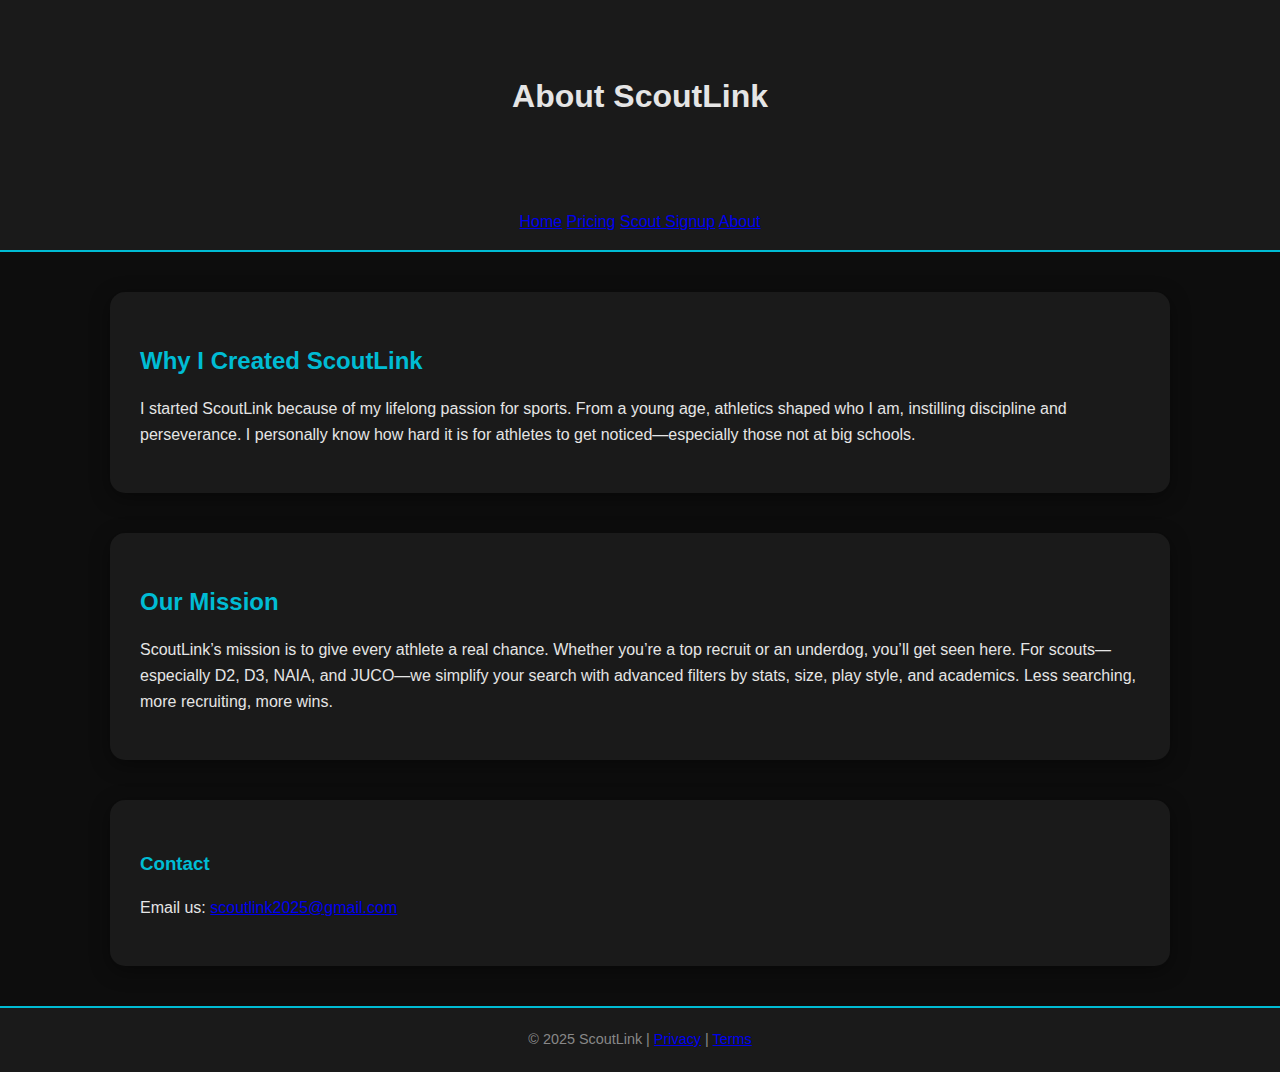
<file: Code 1_files/About.html>
<!DOCTYPE html>
<html lang="en">
<head>
  <meta charset="UTF-8" />
  <meta name="viewport" content="width=device-width, initial-scale=1" />
  <title>ScoutLink | About</title>
  <meta name="description" content="Learn about ScoutLink, a platform connecting athletes with scouts. Discover our mission, story, and how to contact us." />
  <link rel="stylesheet" href="styles.css" />
</head>
<body>

<header>
  <h1>About ScoutLink</h1>
</header>

<nav>
  <a href="index.html">Home</a>
  <a href="pricing.html">Pricing</a>
  <a href="scout-signup.html">Scout Signup</a>
  <a href="about.html">About</a>
</nav>

<main>
  <section>
    <h2>Why I Created ScoutLink</h2>
    <p>I started ScoutLink because of my lifelong passion for sports. From a young age, athletics shaped who I am, instilling discipline and perseverance. I personally know how hard it is for athletes to get noticed—especially those not at big schools.</p>
  </section>

  <section>
    <h2>Our Mission</h2>
    <p>ScoutLink’s mission is to give every athlete a real chance. Whether you’re a top recruit or an underdog, you’ll get seen here. For scouts—especially D2, D3, NAIA, and JUCO—we simplify your search with advanced filters by stats, size, play style, and academics. Less searching, more recruiting, more wins.</p>
  </section>

  <section>
    <h3>Contact</h3>
    <p>Email us: <a href="mailto:scoutlink2025@gmail.com">scoutlink2025@gmail.com</a></p>
  </section>
</main>

<footer>
  &copy; 2025 ScoutLink | <a href="privacy.html">Privacy</a> | <a href="terms.html">Terms</a>
</footer>

</body>
</html>
</file>
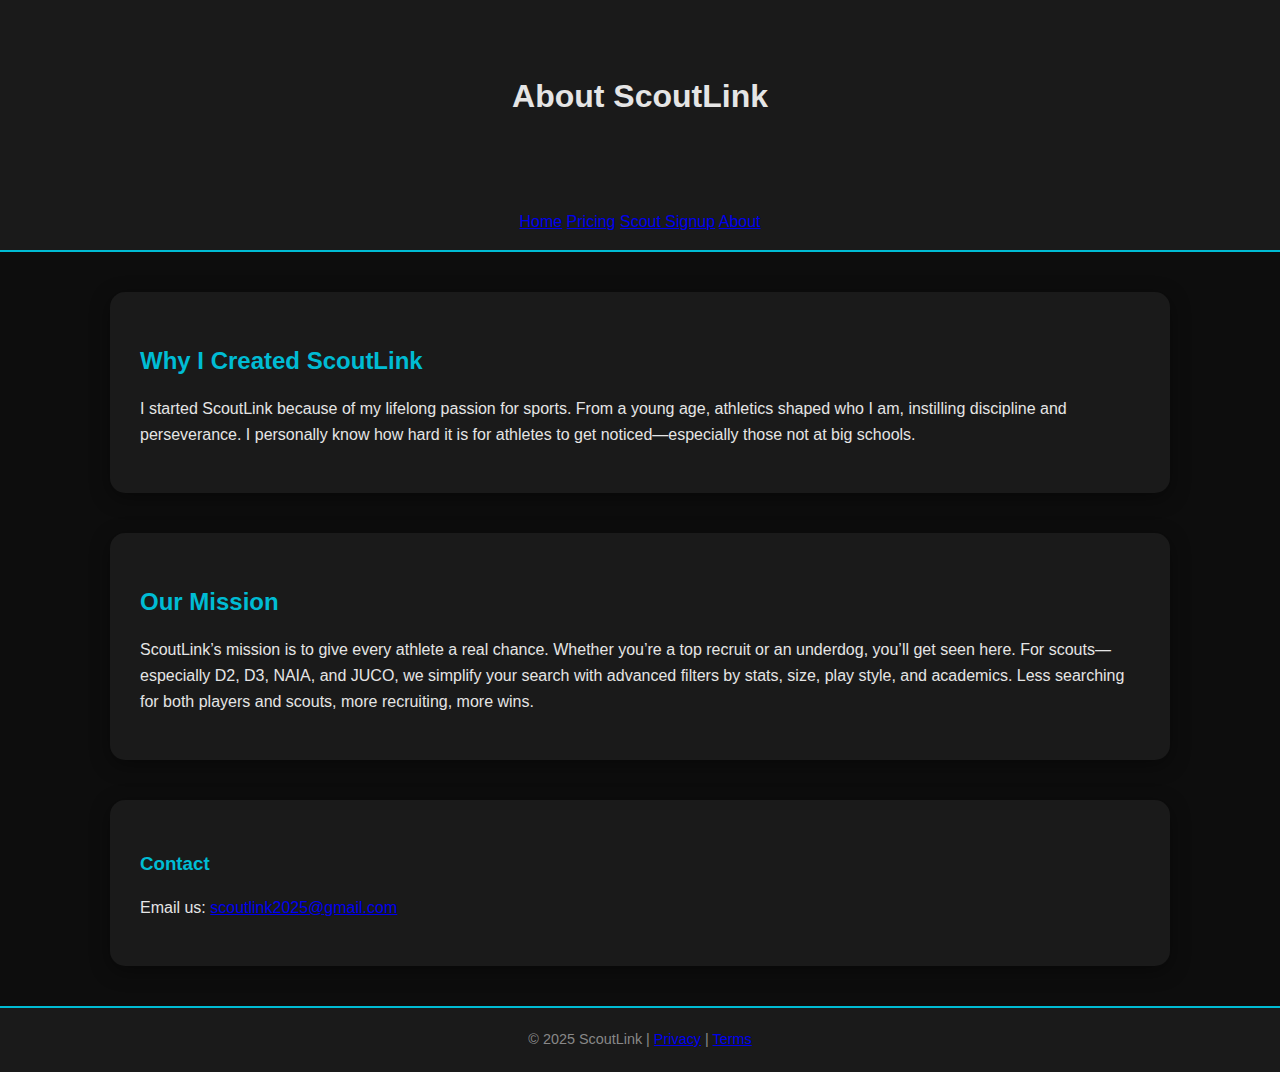
<file: Code 1_files/about.html>
<!DOCTYPE html>
<html lang="en">
<head>
  <meta charset="UTF-8" />
  <meta name="viewport" content="width=device-width, initial-scale=1" />
  <title>ScoutLink | About</title>
  <meta name="description" content="Learn about ScoutLink, a platform connecting athletes with scouts. Discover our mission, story, and how to contact us." />
  <link rel="stylesheet" href="styles.css" />
</head>
<body>

<header>
  <h1>About ScoutLink</h1>
</header>

<nav>
  <a href="index.html">Home</a>
  <a href="pricing.html">Pricing</a>
  <a href="scout-signup.html">Scout Signup</a>
  <a href="about.html">About</a>
</nav>

<main>
  <section>
    <h2>Why I Created ScoutLink</h2>
    <p>I started ScoutLink because of my lifelong passion for sports. From a young age, athletics shaped who I am, instilling discipline and perseverance. I personally know how hard it is for athletes to get noticed—especially those not at big schools.</p>
  </section>

  <section>
    <h2>Our Mission</h2>
    <p>ScoutLink’s mission is to give every athlete a real chance. Whether you’re a top recruit or an underdog, you’ll get seen here. For scouts—especially D2, D3, NAIA, and JUCO, we simplify your search with advanced filters by stats, size, play style, and academics. Less searching for both players and scouts, more recruiting, more wins.</p>
  </section>

  <section>
    <h3>Contact</h3>
    <p>Email us: <a href="mailto:scoutlink2025@gmail.com">scoutlink2025@gmail.com</a></p>
  </section>
</main>

<footer>
  &copy; 2025 ScoutLink | <a href="privacy.html">Privacy</a> | <a href="terms.html">Terms</a>
</footer>

</body>
</html>
</file>
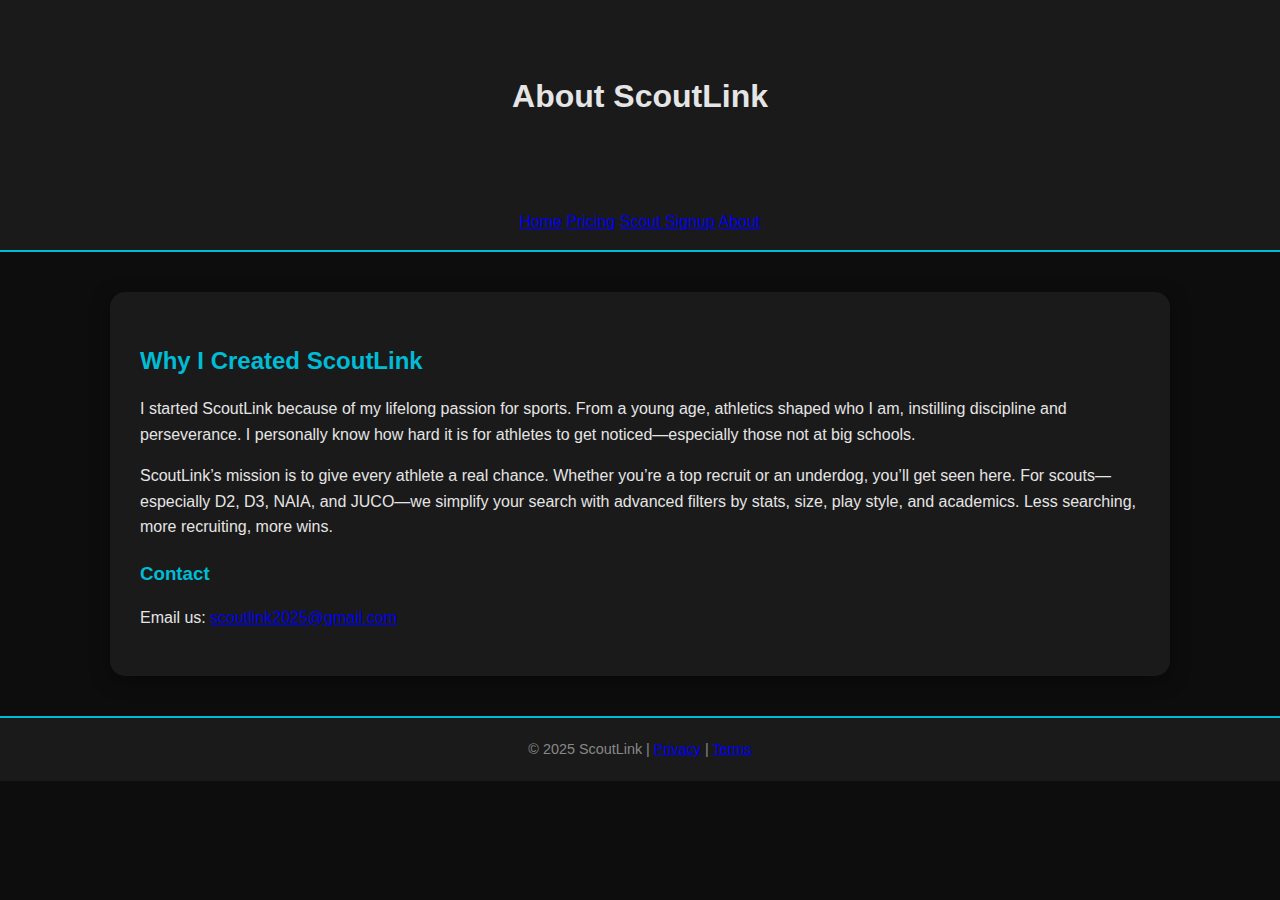
<file: Code 1_files/AboutPage.html>
<!DOCTYPE html>
<html lang="en">
<head>
  <meta charset="UTF-8" />
  <meta name="viewport" content="width=device-width, initial-scale=1" />
  <title>ScoutLink | About</title>
  <link rel="stylesheet" href="styles.css" />
</head>
<body>

<header>
  <h1>About ScoutLink</h1>
</header>

<nav>
  <a href="index.html">Home</a>
  <a href="pricing.html">Pricing</a>
  <a href="scout-signup.html">Scout Signup</a>
  <a href="about.html">About</a>
</nav>

<section>
  <h2>Why I Created ScoutLink</h2>
  <p>I started ScoutLink because of my lifelong passion for sports. From a young age, athletics shaped who I am, instilling discipline and perseverance. I personally know how hard it is for athletes to get noticed—especially those not at big schools.</p>
  <p>ScoutLink’s mission is to give every athlete a real chance. Whether you’re a top recruit or an underdog, you’ll get seen here. For scouts—especially D2, D3, NAIA, and JUCO—we simplify your search with advanced filters by stats, size, play style, and academics. Less searching, more recruiting, more wins.</p>
  <h3>Contact</h3>
  <p>Email us: <a href="mailto:scoutlink2025@gmail.com">scoutlink2025@gmail.com</a></p>
</section>

<footer>
  &copy; 2025 ScoutLink | <a href="privacy.html">Privacy</a> | <a href="terms.html">Terms</a>
</footer>

</body>
</html>
</file>
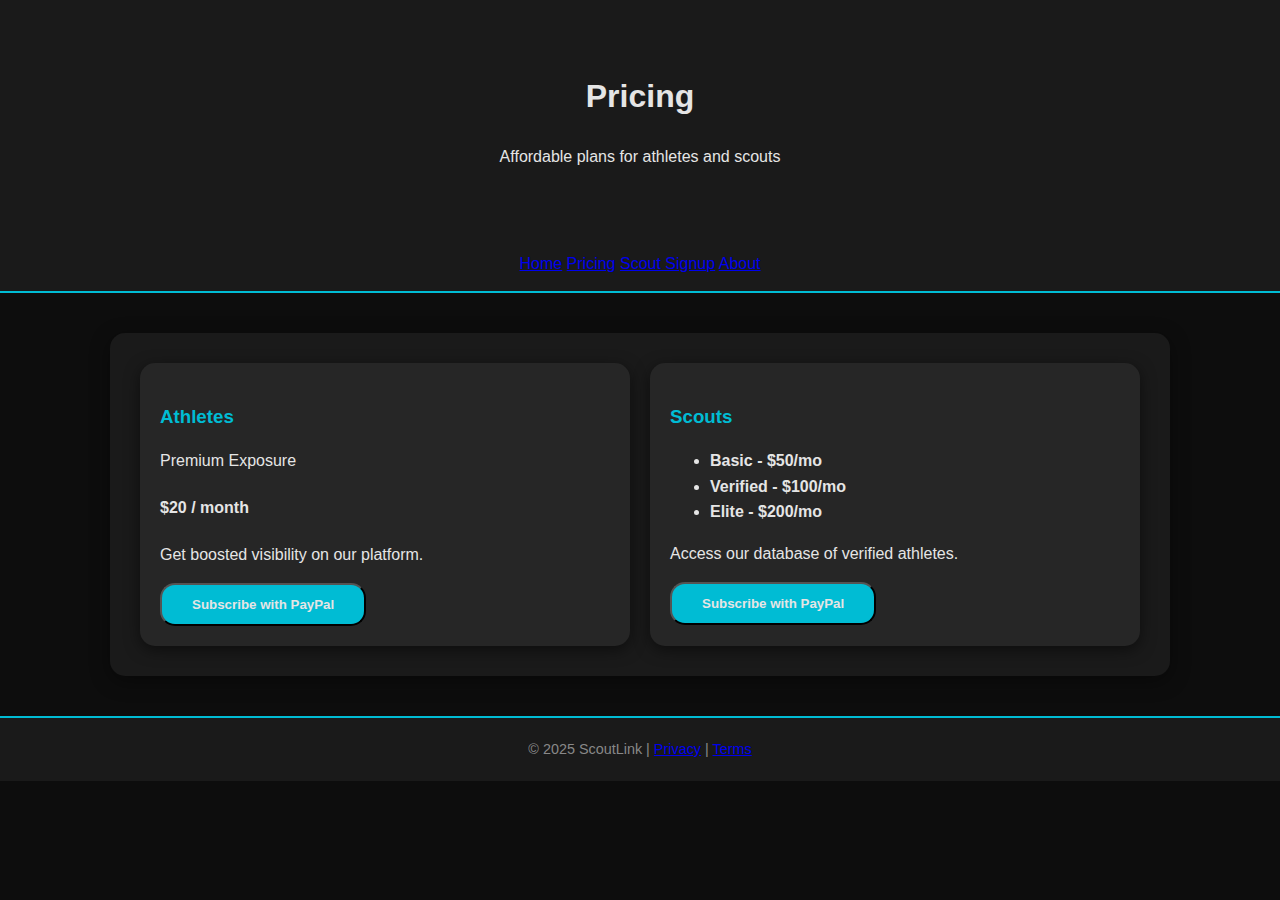
<file: Code 1_files/Pricing.html>
<!DOCTYPE html>
<html lang="en">
<head>
  <meta charset="UTF-8" />
  <meta name="viewport" content="width=device-width, initial-scale=1" />
  <title>ScoutLink | Pricing</title>
  <link rel="stylesheet" href="styles.css" />
</head>
<body>

<header>
  <h1>Pricing</h1>
  <p>Affordable plans for athletes and scouts</p>
</header>

<nav>
  <a href="index.html">Home</a>
  <a href="pricing.html">Pricing</a>
  <a href="scout-signup.html">Scout Signup</a>
  <a href="about.html">About</a>
</nav>

<section class="two-columns">
  <div class="column">
    <h3>Athletes</h3>
    <p>Premium Exposure</p>
    <h4>$20 / month</h4>
    <p>Get boosted visibility on our platform.</p>
    <form action="https://www.paypal.com/cgi-bin/webscr" method="post" target="_blank">
      <input type="hidden" name="cmd" value="_s-xclick">
      <input type="hidden" name="hosted_button_id" value="YOUR_ATHLETE_BUTTON_ID">
      <input type="submit" value="Subscribe with PayPal" class="cta-btn">
    </form>
  </div>

  <div class="column">
    <h3>Scouts</h3>
    <ul>
      <li><strong>Basic - $50/mo</strong></li>
      <li><strong>Verified - $100/mo</strong></li>
      <li><strong>Elite - $200/mo</strong></li>
    </ul>
    <p>Access our database of verified athletes.</p>
    <form action="https://www.paypal.com/cgi-bin/webscr" method="post" target="_blank">
      <input type="hidden" name="cmd" value="_s-xclick">
      <input type="hidden" name="hosted_button_id" value="YOUR_SCOUT_BUTTON_ID">
      <input type="submit" value="Subscribe with PayPal" class="cta-btn">
    </form>
  </div>
</section>

<footer>
  &copy; 2025 ScoutLink | <a href="privacy.html">Privacy</a> | <a href="terms.html">Terms</a>
</footer>

</body>
</html>
</file>
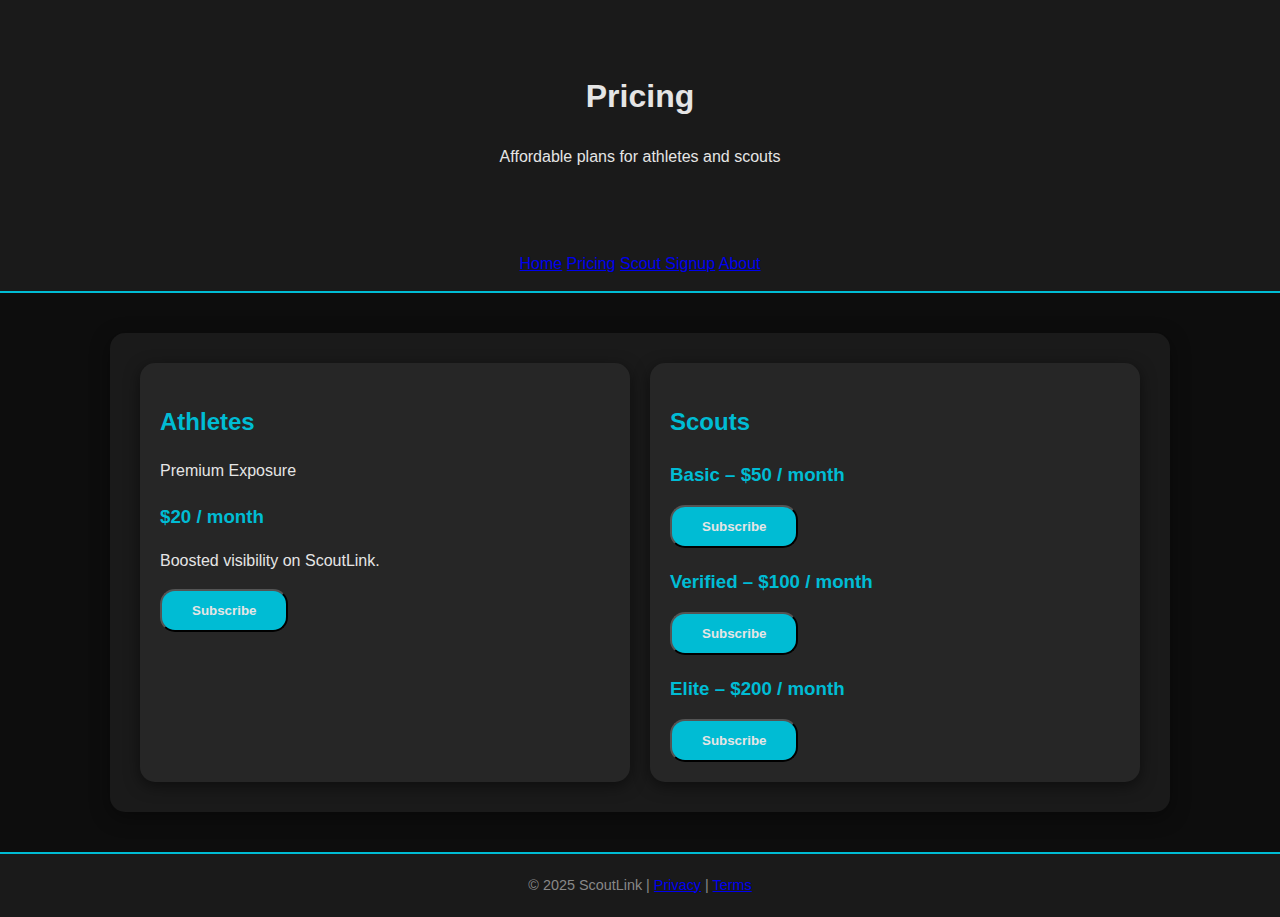
<file: Code 1_files/pricing.html>
<!DOCTYPE html>
<html lang="en">
<head>
  <meta charset="UTF-8" />
  <meta name="viewport" content="width=device-width, initial-scale=1" />
  <title>ScoutLink | Pricing</title>
  <meta name="description" content="ScoutLink pricing for athletes and scouts." />
  <link rel="stylesheet" href="styles.css" />
</head>

<body>

<header>
  <h1>Pricing</h1>
  <p>Affordable plans for athletes and scouts</p>
</header>

<nav>
  <a href="index.html">Home</a>
  <a href="pricing.html">Pricing</a>
  <a href="scout-signup.html">Scout Signup</a>
  <a href="about.html">About</a>
</nav>

<main>
  <section class="two-columns">

    <!-- ATHLETES -->
    <div class="column">
      <h2>Athletes</h2>
      <p>Premium Exposure</p>
      <h3>$20 / month</h3>
      <p>Boosted visibility on ScoutLink.</p>

      <form action="https://www.paypal.com/cgi-bin/webscr" method="post" target="_blank">
        <input type="hidden" name="cmd" value="_s-xclick">
        <input type="hidden" name="hosted_button_id" value="REAL_ATHLETE_BUTTON_ID">
        <button type="submit" class="cta-btn">Subscribe</button>
      </form>
    </div>

    <!-- SCOUTS -->
    <div class="column">
      <h2>Scouts</h2>

      <h3>Basic – $50 / month</h3>
      <form action="https://www.paypal.com/cgi-bin/webscr" method="post" target="_blank">
        <input type="hidden" name="cmd" value="_s-xclick">
        <input type="hidden" name="hosted_button_id" value="REAL_SCOUT_BASIC_ID">
        <button type="submit" class="cta-btn">Subscribe</button>
      </form>

      <h3>Verified – $100 / month</h3>
      <form action="https://www.paypal.com/cgi-bin/webscr" method="post" target="_blank">
        <input type="hidden" name="cmd" value="_s-xclick">
        <input type="hidden" name="hosted_button_id" value="REAL_SCOUT_VERIFIED_ID">
        <button type="submit" class="cta-btn">Subscribe</button>
      </form>

      <h3>Elite – $200 / month</h3>
      <form action="https://www.paypal.com/cgi-bin/webscr" method="post" target="_blank">
        <input type="hidden" name="cmd" value="_s-xclick">
        <input type="hidden" name="hosted_button_id" value="REAL_SCOUT_ELITE_ID">
        <button type="submit" class="cta-btn">Subscribe</button>
      </form>
    </div>

  </section>
</main>

<footer>
  &copy; 2025 ScoutLink |
  <a href="privacy.html">Privacy</a> |
  <a href="terms.html">Terms</a>
</footer>

</body>
</html>
</file>
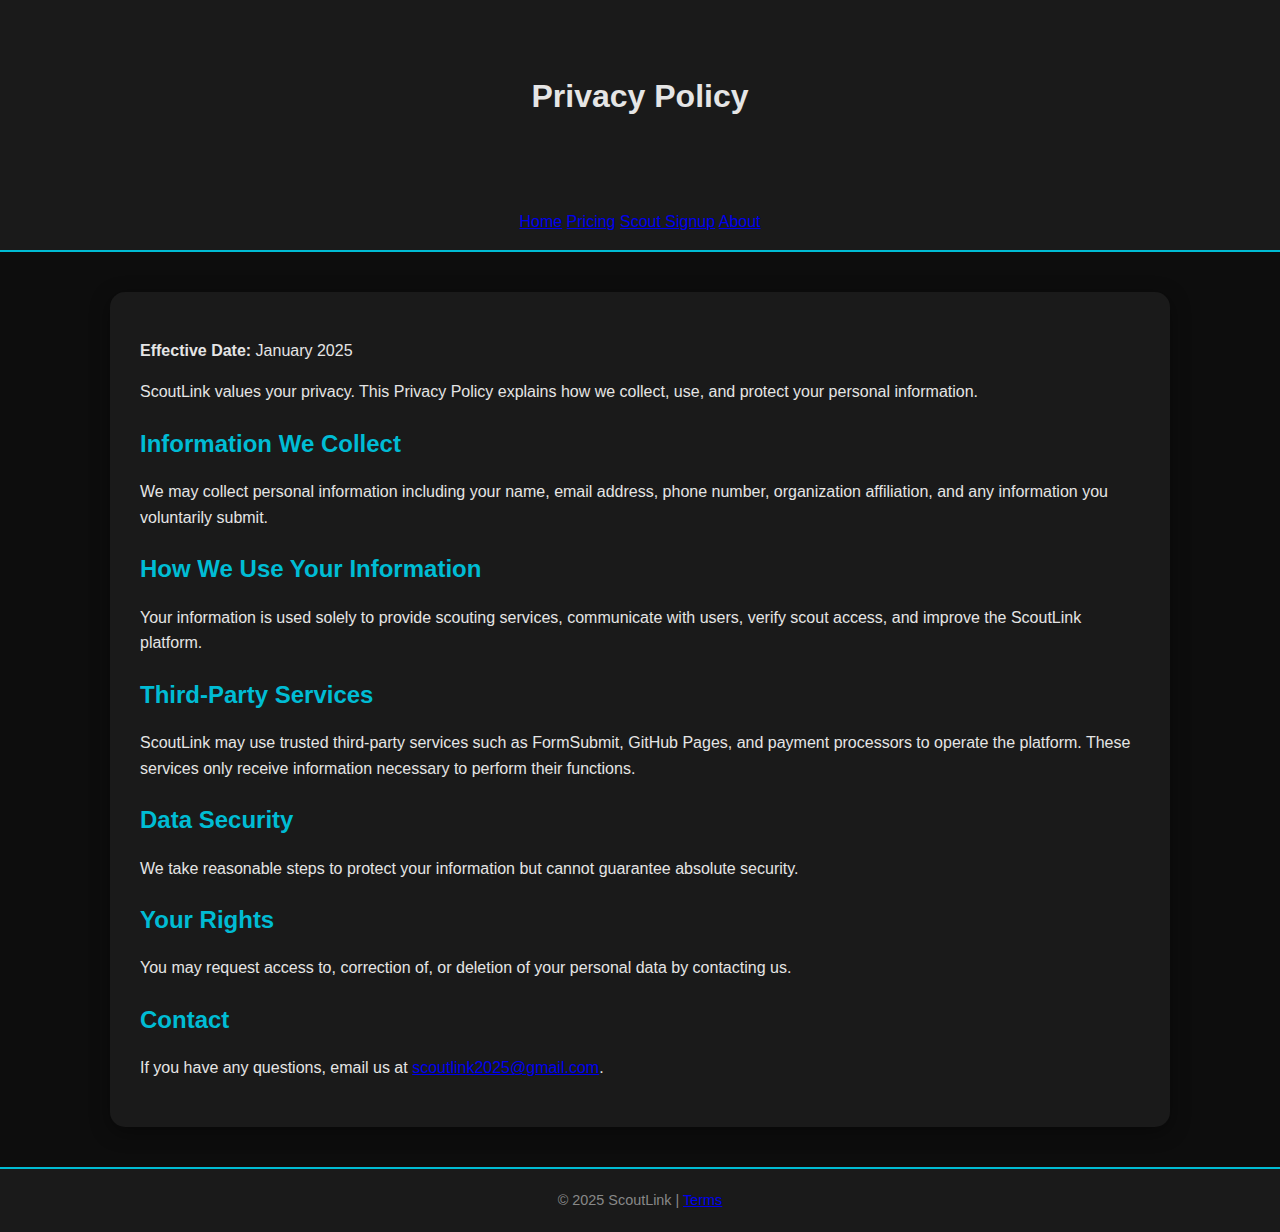
<file: Code 1_files/privacy.html>
<!DOCTYPE html>
<html lang="en">
<head>
  <meta charset="UTF-8" />
  <meta name="viewport" content="width=device-width, initial-scale=1" />
  <title>ScoutLink | Privacy Policy</title>
  <meta name="description" content="ScoutLink privacy policy explaining how user data is collected, used, and protected." />
  <link rel="stylesheet" href="styles.css" />
</head>

<body>

<header>
  <h1>Privacy Policy</h1>
</header>

<nav>
  <a href="index.html">Home</a>
  <a href="pricing.html">Pricing</a>
  <a href="scout-signup.html">Scout Signup</a>
  <a href="about.html">About</a>
</nav>

<main>
  <section>
    <p><strong>Effective Date:</strong> January 2025</p>

    <p>
      ScoutLink values your privacy. This Privacy Policy explains how we collect, use,
      and protect your personal information.
    </p>

    <h2>Information We Collect</h2>
    <p>
      We may collect personal information including your name, email address,
      phone number, organization affiliation, and any information you voluntarily submit.
    </p>

    <h2>How We Use Your Information</h2>
    <p>
      Your information is used solely to provide scouting services, communicate with users,
      verify scout access, and improve the ScoutLink platform.
    </p>

    <h2>Third-Party Services</h2>
    <p>
      ScoutLink may use trusted third-party services such as FormSubmit, GitHub Pages,
      and payment processors to operate the platform. These services only receive
      information necessary to perform their functions.
    </p>

    <h2>Data Security</h2>
    <p>
      We take reasonable steps to protect your information but cannot guarantee absolute security.
    </p>

    <h2>Your Rights</h2>
    <p>
      You may request access to, correction of, or deletion of your personal data by contacting us.
    </p>

    <h2>Contact</h2>
    <p>
      If you have any questions, email us at
      <a href="mailto:scoutlink2025@gmail.com">scoutlink2025@gmail.com</a>.
    </p>
  </section>
</main>

<footer>
  &copy; 2025 ScoutLink |
  <a href="terms.html">Terms</a>
</footer>

</body>
</html>
</file>
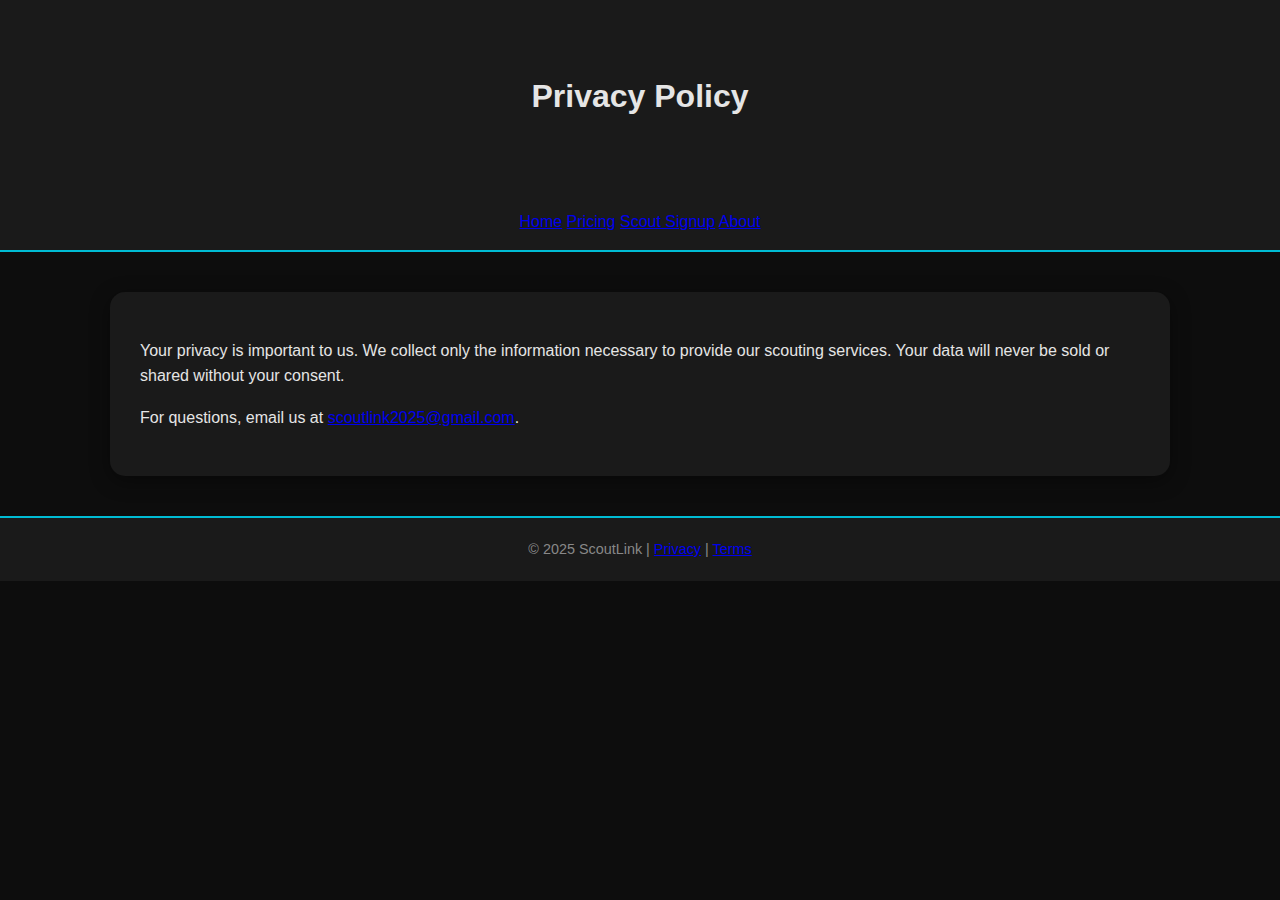
<file: Code 1_files/PrivacyPolicy.html>
<!DOCTYPE html>
<html lang="en">
<head>
  <meta charset="UTF-8" />
  <meta name="viewport" content="width=device-width, initial-scale=1" />
  <title>ScoutLink | Privacy Policy</title>
  <link rel="stylesheet" href="styles.css" />
</head>
<body>

<header>
  <h1>Privacy Policy</h1>
</header>

<nav>
  <a href="index.html">Home</a>
  <a href="pricing.html">Pricing</a>
  <a href="scout-signup.html">Scout Signup</a>
  <a href="about.html">About</a>
</nav>

<section>
  <p>Your privacy is important to us. We collect only the information necessary to provide our scouting services. Your data will never be sold or shared without your consent.</p>
  <p>For questions, email us at <a href="mailto:scoutlink2025@gmail.com">scoutlink2025@gmail.com</a>.</p>
</section>

<footer>
  &copy; 2025 ScoutLink | <a href="privacy.html">Privacy</a> | <a href="terms.html">Terms</a>
</footer>

</body>
</html>
</file>
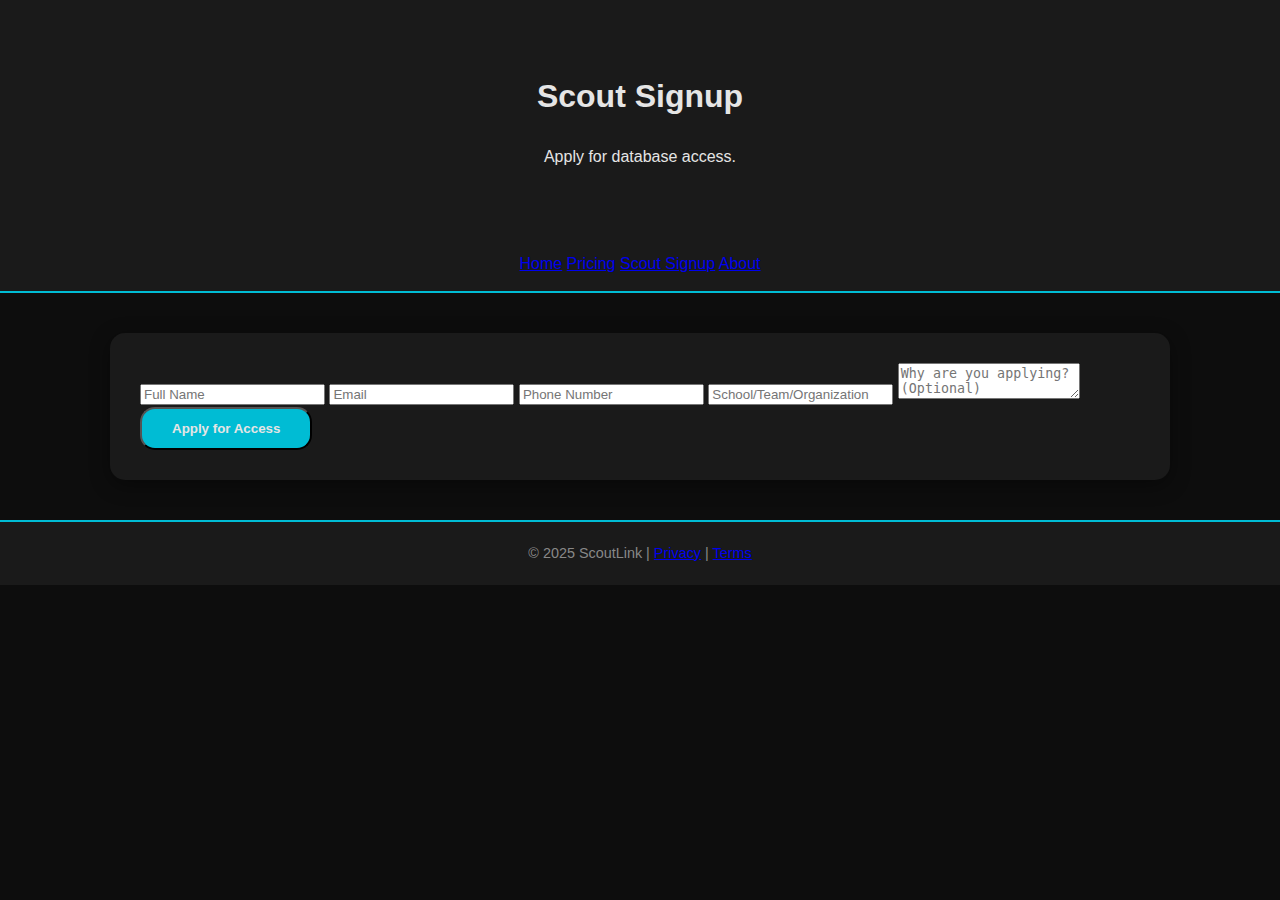
<file: Code 1_files/Scout Signup .HTML>
<!DOCTYPE html>
<html lang="en">
<head>
  <meta charset="UTF-8" />
  <meta name="viewport" content="width=device-width, initial-scale=1" />
  <title>ScoutLink | Scout Signup</title>
  <link rel="stylesheet" href="styles.css" />
</head>
<body>

<header>
  <h1>Scout Signup</h1>
  <p>Apply for database access.</p>
</header>

<nav>
  <a href="index.html">Home</a>
  <a href="pricing.html">Pricing</a>
  <a href="scout-signup.html">Scout Signup</a>
  <a href="about.html">About</a>
</nav>

<section>
  <form action="https://formsubmit.co/scoutlink2025@gmail.com" method="POST">
    <input type="hidden" name="_redirect" value="thank-you.html">
    <input type="hidden" name="_captcha" value="false">
    <input type="text" name="Name" placeholder="Full Name" required>
    <input type="email" name="Email" placeholder="Email" required>
    <input type="text" name="Phone" placeholder="Phone Number" required>
    <input type="text" name="Organization" placeholder="School/Team/Organization" required>
    <textarea name="Message" placeholder="Why are you applying? (Optional)"></textarea>
    <button type="submit" class="cta-btn">Apply for Access</button>
  </form>
</section>

<footer>
  &copy; 2025 ScoutLink | <a href="privacy.html">Privacy</a> | <a href="terms.html">Terms</a>
</footer>

</body>
</html>
</file>
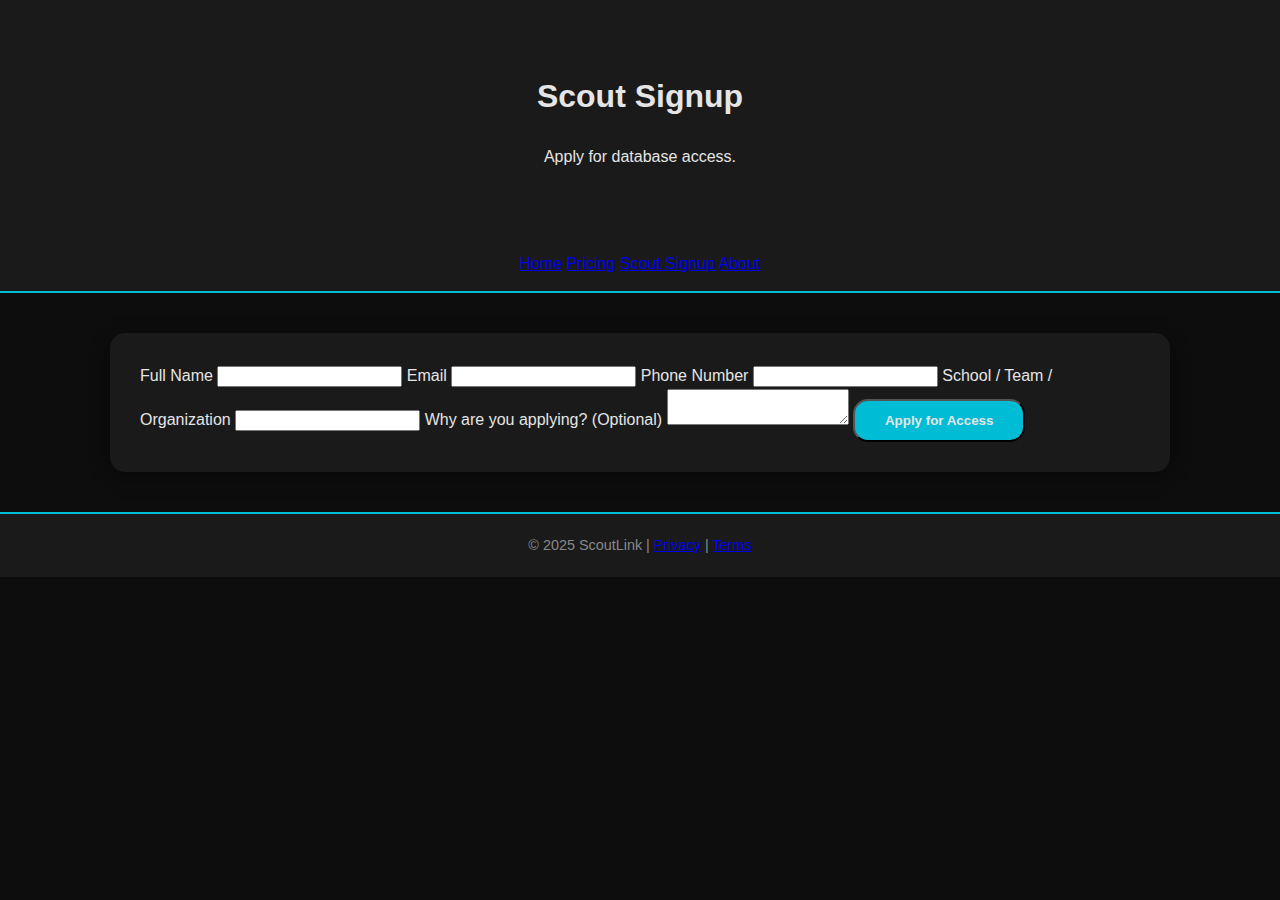
<file: Code 1_files/scout-signup.html>
<!DOCTYPE html>
<html lang="en">
<head>
  <meta charset="UTF-8" />
  <meta name="viewport" content="width=device-width, initial-scale=1" />
  <title>ScoutLink | Scout Signup</title>
  <meta name="description" content="Apply for ScoutLink database access as a scout." />
  <link rel="stylesheet" href="styles.css" />
</head>

<body>

<header>
  <h1>Scout Signup</h1>
  <p>Apply for database access.</p>
</header>

<nav>
  <a href="index.html">Home</a>
  <a href="pricing.html">Pricing</a>
  <a href="scout-signup.html">Scout Signup</a>
  <a href="about.html">About</a>
</nav>

<main>
  <section>
    <form action="https://formsubmit.co/scoutlink2025@gmail.com" method="POST">

      <!-- REQUIRED FIXES -->
      <input type="hidden" name="_next" value="thank-you.html">
      <input type="hidden" name="_captcha" value="false">
      <input type="hidden" name="_subject" value="New Scout Application">

      <label for="name">Full Name</label>
      <input type="text" id="name" name="name" required>

      <label for="email">Email</label>
      <input type="email" id="email" name="email" required>

      <label for="phone">Phone Number</label>
      <input type="tel" id="phone" name="phone" required>

      <label for="organization">School / Team / Organization</label>
      <input type="text" id="organization" name="organization" required>

      <label for="message">Why are you applying? (Optional)</label>
      <textarea id="message" name="message"></textarea>

      <button type="submit" class="cta-btn">Apply for Access</button>
    </form>
  </section>
</main>

<footer>
  &copy; 2025 ScoutLink |
  <a href="privacy.html">Privacy</a> |
  <a href="terms.html">Terms</a>
</footer>

</body>
</html>
</file>
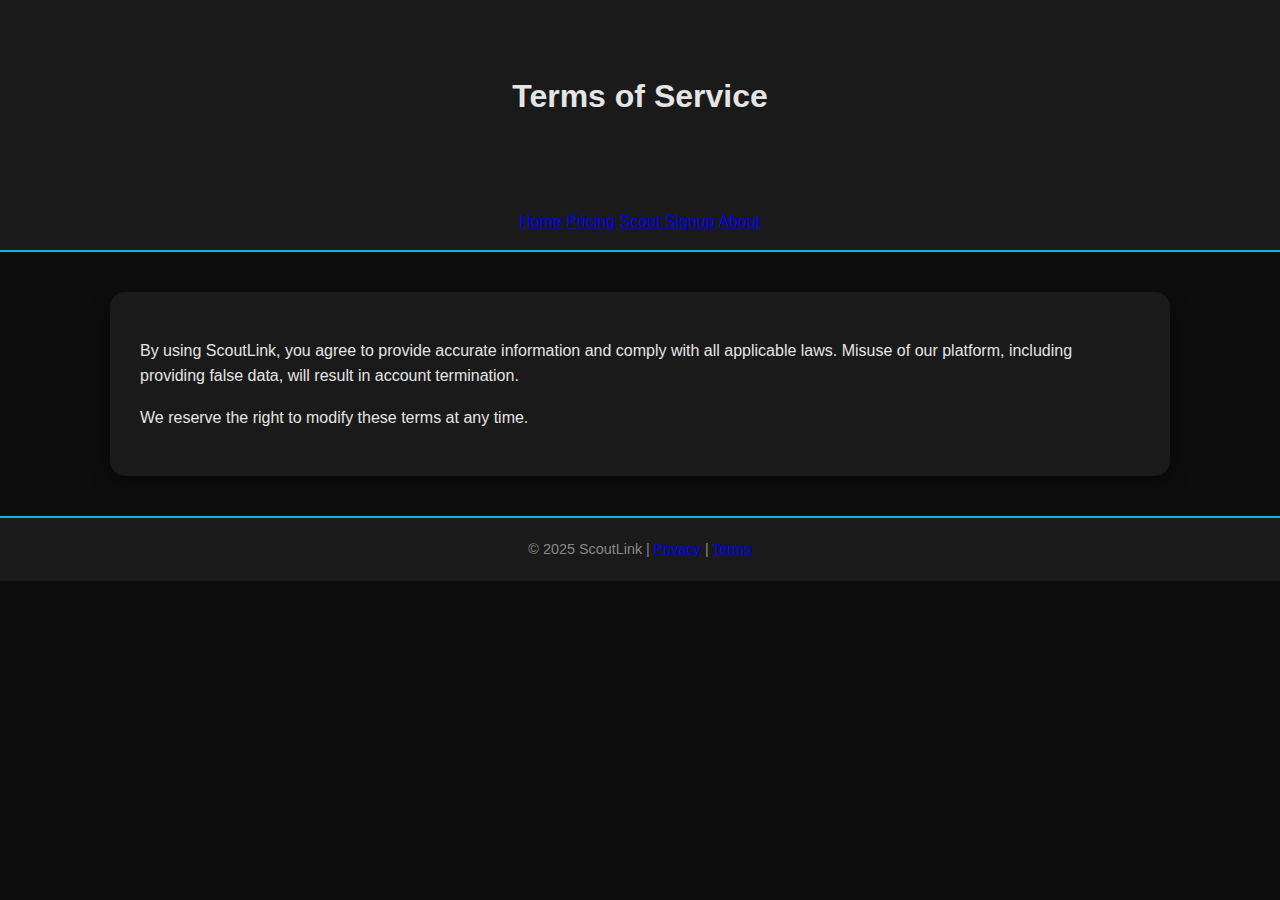
<file: Code 1_files/Terms&Conditions.html>
<!DOCTYPE html>
<html lang="en">
<head>
  <meta charset="UTF-8" />
  <meta name="viewport" content="width=device-width, initial-scale=1" />
  <title>ScoutLink | Terms of Service</title>
  <link rel="stylesheet" href="styles.css" />
</head>
<body>

<header>
  <h1>Terms of Service</h1>
</header>

<nav>
  <a href="index.html">Home</a>
  <a href="pricing.html">Pricing</a>
  <a href="scout-signup.html">Scout Signup</a>
  <a href="about.html">About</a>
</nav>

<section>
  <p>By using ScoutLink, you agree to provide accurate information and comply with all applicable laws. Misuse of our platform, including providing false data, will result in account termination.</p>
  <p>We reserve the right to modify these terms at any time.</p>
</section>

<footer>
  &copy; 2025 ScoutLink | <a href="privacy.html">Privacy</a> | <a href="terms.html">Terms</a>
</footer>

</body>
</html>
</file>
<file: Code 1_files/styles.css>
:root {
  --bg-dark: #0D0D0D;
  --section-dark: #1A1A1A;
  --accent-cyan: #00BCD4;
  --text-light: #E5E5E5;
  --text-muted: #888888;
  --border-radius: 15px;
  --transition-speed: 0.3s;
  --font-heading: 'Orbitron', sans-serif;
  --font-body: 'Roboto', sans-serif;
}

body {
  margin: 0;
  font-family: var(--font-body);
  background: var(--bg-dark);
  color: var(--text-light);
  line-height: 1.6;
}

header {
  text-align: center;
  padding: 50px 20px;
  background: var(--section-dark);
  box-shadow: 0 5px 20px rgba(0,0,0,0.5);
}

header .slogan {
  font-family: var(--font-heading);
  font-size: 2rem;
  margin-bottom: 20px;
  color: var(--accent-cyan);
  letter-spacing: 2px;
}

.cta-btn {
  background: var(--accent-cyan);
  color: var(--text-light);
  padding: 12px 30px;
  text-decoration: none;
  border-radius: var(--border-radius);
  font-weight: 700;
  display: inline-block;
  transition: background var(--transition-speed), box-shadow var(--transition-speed);
}

.cta-btn:hover {
  background: #00ACC1;
  box-shadow: 0 6px 15px rgba(0,188,212,0.6);
}

nav {
  background: var(--section-dark);
  text-align: center;
  padding: 15px 0;
  border-bottom: 2px solid var(--accent-cyan);
}

.menu {
  list-style: none;
  margin: 0;
  padding: 0;
  display: inline-flex;
  gap: 20px;
}

.menu li a {
  color: var(--text-light);
  text-decoration: none;
  font-weight: 700;
  padding: 12px 20px;
  border-radius: var(--border-radius);
  transition: background var(--transition-speed), color var(--transition-speed);
}

.menu li a:hover {
  background: var(--accent-cyan);
  color: var(--bg-dark);
}

section {
  max-width: 1000px;
  margin: 40px auto;
  padding: 30px;
  background: var(--section-dark);
  border-radius: var(--border-radius);
  box-shadow: 0 5px 20px rgba(0,0,0,0.4);
}

section h2, section h3 {
  font-family: var(--font-heading);
  margin-bottom: 15px;
  color: var(--accent-cyan);
}

.two-columns {
  display: flex;
  justify-content: space-between;
  gap: 20px;
  flex-wrap: wrap;
}

.column {
  flex: 1;
  min-width: 250px;
  background: #262626;
  padding: 20px;
  border-radius: var(--border-radius);
  box-shadow: 0 4px 15px rgba(0,0,0,0.5);
}

.spotlight-card {
  background: #262626;
  padding: 20px;
  margin-bottom: 20px;
  border-radius: var(--border-radius);
  box-shadow: 0 4px 15px rgba(0,0,0,0.5);
}

footer {
  background: var(--section-dark);
  color: var(--text-muted);
  text-align: center;
  padding: 20px 10px;
  font-size: 0.9rem;
  border-top: 2px solid var(--accent-cyan);
}
</file>
